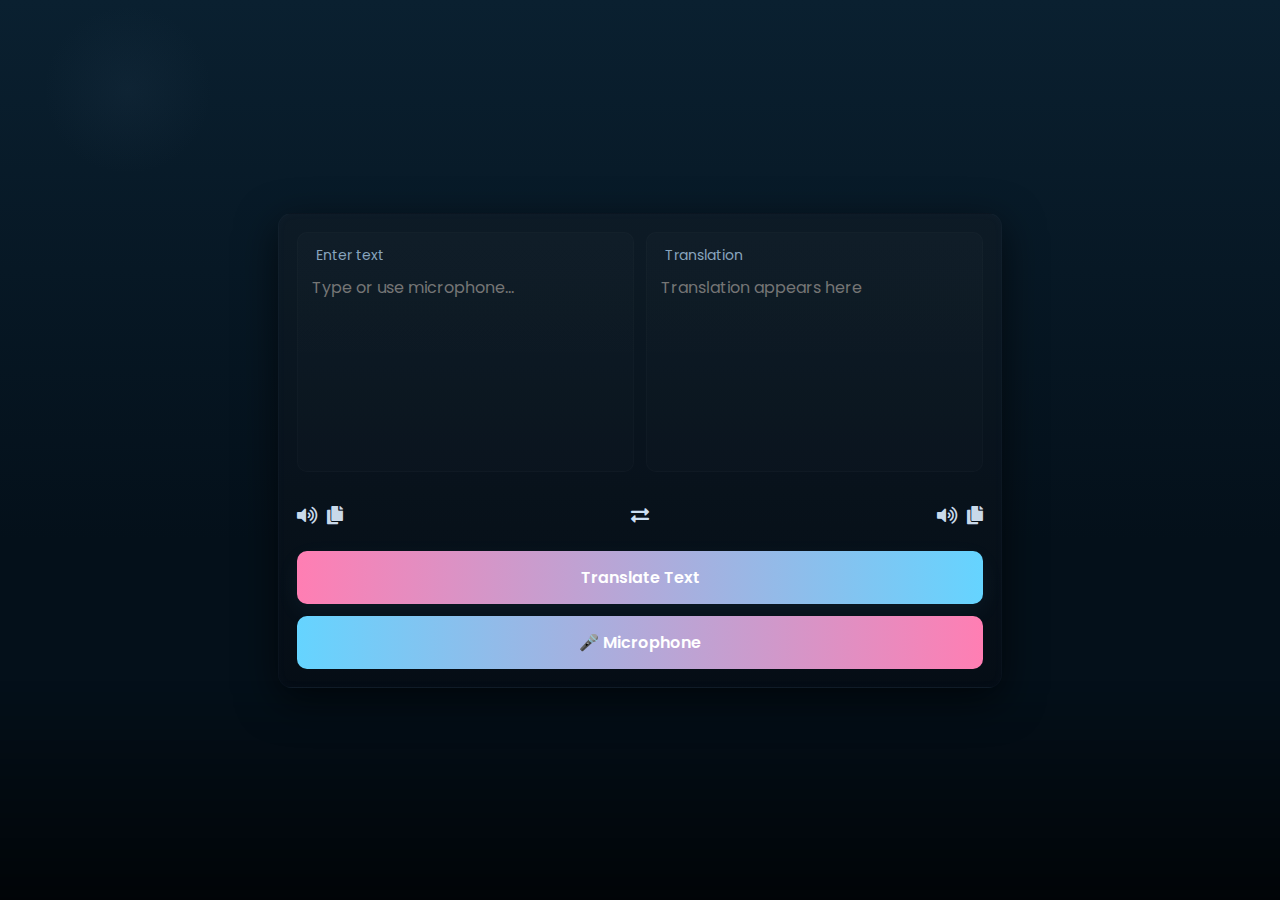
<file: indeex.html>
<!doctype html>
<html lang="en">
<head>
  <meta charset="utf-8" />
  <meta name="viewport" content="width=device-width,initial-scale=1" />
  <title>Elite Translator — APS</title>

  <!-- Fonts + icons -->
  <link href="https://fonts.googleapis.com/css2?family=Poppins:wght@400;500;600;700&display=swap" rel="stylesheet">
  <link rel="stylesheet" href="https://cdnjs.cloudflare.com/ajax/libs/font-awesome/5.15.3/css/all.min.css"/>

  <style>
    /* ---------- Visual theme (dark, glass, rounded) ---------- */
    :root{
      --bg:#071223;
      --panel: rgba(6,12,20,0.72);
      --glass: rgba(255,255,255,0.03);
      --accentA:#ff7eb3;
      --accentB:#65d4ff;
      --muted:#88a5be;
      --text:#e8f2fb;
      --success:#6ee7b7;
    }
    *{box-sizing:border-box;font-family:'Poppins',sans-serif;margin:0;padding:0}
    html,body{height:100%}
    body{
      min-height:100vh;
      display:flex;
      align-items:center;
      justify-content:center;
      background: radial-gradient(circle at 10% 10%, rgba(80,110,140,0.08), transparent 6%),
                  linear-gradient(180deg,#0a2030 0%, #04101a 60%);
      color:var(--text);
      padding:20px;
    }

    /* decorative mountain & stars background (subtle) */
    body::after{
      content:"";
      position:fixed;left:0;right:0;bottom:0;height:220px;
      background:linear-gradient(180deg, rgba(0,0,0,0), rgba(0,0,0,0.7));
      pointer-events:none;
    }

    /* stage card */
    .stage{width:100%;max-width:760px;padding:18px;border-radius:16px;}
    .panel{
      border-radius:14px;
      padding:18px;
      background:linear-gradient(180deg, rgba(16,28,38,0.7), rgba(6,12,20,0.68));
      border:1px solid rgba(150,200,255,0.03);
      box-shadow:0 12px 40px rgba(0,0,0,0.6), 0 0 10px rgba(80,140,200,0.03) inset;
    }

    /* top text areas row */
    .top-row{display:flex;gap:12px}
    .box{flex:1;border-radius:10px;padding:14px;background:linear-gradient(180deg, rgba(255,255,255,0.015), rgba(255,255,255,0.01));border:1px solid rgba(255,255,255,0.02);position:relative;min-height:200px}
    .label{position:absolute;left:18px;top:12px;color:var(--muted);font-size:14px;pointer-events:none}
    textarea{width:100%;height:100%;border:none;background:transparent;color:var(--text);font-size:16px;padding-top:28px;resize:none;outline:none}
    .output{color:#dbeefc}

    /* controls strip */
    .controls{display:flex;align-items:center;justify-content:space-between;padding-top:12px}
    .left-controls,.right-controls{display:flex;align-items:center;gap:12px}
    .ico{display:flex;gap:10px;align-items:center}
    .ico i{font-size:18px;color:#c9d9ea;cursor:pointer}
    .ico i:hover{color:var(--accentB)}
    select.lang{background:transparent;border:none;color:var(--text);padding:8px 10px;border-radius:8px;font-size:15px;appearance:none}
    .swap{cursor:pointer;color:#cbdff3;font-size:18px;padding:6px}

    /* buttons */
    .actions{margin-top:16px;display:flex;flex-direction:column;gap:12px}
    .btn{width:100%;padding:14px;border-radius:10px;border:none;font-weight:600;cursor:pointer;font-size:16px}
    .btn.primary{background:linear-gradient(90deg,var(--accentA),var(--accentB));color:#fff;box-shadow:0 8px 24px rgba(101,212,255,0.06)}
    .btn.secondary{background:linear-gradient(90deg,var(--accentB),var(--accentA));color:#fff}

    /* toast */
    .toast{position:fixed;left:50%;transform:translateX(-50%);bottom:24px;background:rgba(0,0,0,0.6);color:#fff;padding:10px 16px;border-radius:8px;border:1px solid rgba(255,255,255,0.04);display:none}

    /* small */
    .muted{color:var(--muted);font-size:13px}
    @media (max-width:720px){
      .top-row{flex-direction:column}
      .box{min-height:160px}
    }
  </style>
</head>
<body>
  <main class="stage">
    <section class="panel" aria-label="Translator panel">
      <div class="top-row">
        <div class="box">
          <div class="label">Enter text</div>
          <textarea class="input-area" placeholder="Type or use microphone..." rows="7" aria-label="Source text"></textarea>
        </div>
        <div class="box">
          <div class="label">Translation</div>
          <textarea class="output-area output" placeholder="Translation appears here" readonly rows="7" aria-label="Translated text"></textarea>
        </div>
      </div>

      <div class="controls" style="margin-top:12px">
        <div class="left-controls">
          <div class="ico">
            <i class="fas fa-volume-up speaker" data-side="src" title="Speak source"></i>
            <i class="fas fa-copy copy" data-side="src" title="Copy source"></i>
          </div>
          <select class="lang src-lang" aria-label="Source language"></select>
        </div>

        <div class="middle-controls" style="display:flex;align-items:center;gap:10px">
          <div class="swap" title="Swap languages"><i class="fas fa-exchange-alt"></i></div>
        </div>

        <div class="right-controls">
          <select class="lang tgt-lang" aria-label="Target language"></select>
          <div class="ico">
            <i class="fas fa-volume-up speaker" data-side="tgt" title="Speak translation"></i>
            <i class="fas fa-copy copy" data-side="tgt" title="Copy translation"></i>
          </div>
        </div>
      </div>

      <div class="actions">
        <button class="btn primary action-translate">Translate Text</button>
        <button class="btn secondary action-voice">🎤 Microphone</button>
      </div>
    </section>
  </main>

  <div class="toast" id="toast"></div>

  <script>
  /* ========== Elite Translator — Single-file JS ========== */
  (function(){
    'use strict';

    /* ---------- Elements ---------- */
    const srcInput = document.querySelector('.input-area');
    const tgtOutput = document.querySelector('.output-area');
    const srcSelect = document.querySelector('.src-lang');
    const tgtSelect = document.querySelector('.tgt-lang');
    const btnTranslate = document.querySelector('.action-translate');
    const btnVoice = document.querySelector('.action-voice');
    const swapBtn = document.querySelector('.swap');
    const speakers = Array.from(document.querySelectorAll('.speaker'));
    const copies = Array.from(document.querySelectorAll('.copy'));
    const toast = document.getElementById('toast');

    /* ---------- Toast util ---------- */
    function showToast(msg, time=2200){
      toast.textContent = msg;
      toast.style.display = 'block';
      setTimeout(()=> toast.style.display = 'none', time);
    }

    /* ---------- Full language map ---------- */
    const LANGUAGES = {
      "auto":"Auto-detect",
      "en-GB":"English","hi-IN":"Hindi","kn-IN":"Kannada","te-IN":"Telugu","ta-LK":"Tamil",
      "es-ES":"Spanish","fr-FR":"French","de-DE":"German","ru-RU":"Russian","ar-SA":"Arabic",
      "bn-IN":"Bengali","pa-IN":"Panjabi","pt-PT":"Portuguese","nl-NL":"Dutch","it-IT":"Italian",
      "ja-JP":"Japanese","ko-KR":"Korean","vi-VN":"Vietnamese","id-ID":"Indonesian","tr-TR":"Turkish",
      "sv-SE":"Swedish","pl-PL":"Polish","uk-UA":"Ukrainian","ro-RO":"Romanian","cs-CZ":"Czech",
      "el-GR":"Greek","he-IL":"Hebrew","mr-IN":"Marathi","gu-IN":"Gujarati","ml-IN":"Malayalam",
      "or-IN":"Odia","si-LK":"Sinhala","my-MM":"Burmese","ne-NP":"Nepali","ur-PK":"Urdu",
      "fa-IR":"Persian","th-TH":"Thai","tl-PH":"Tagalog","km-KM":"Khmer","la-VA":"Latin"
      // (trimmed list — add more codes if you want)
    };

    /* ---------- Fill language selects reliably ---------- */
    function populateLanguageSelects(){
      // clear
      srcSelect.innerHTML = '';
      tgtSelect.innerHTML = '';
      for(const [code, label] of Object.entries(LANGUAGES)){
        const o1 = document.createElement('option');
        o1.value = code; o1.textContent = label;
        const o2 = o1.cloneNode(true);
        srcSelect.appendChild(o1);
        tgtSelect.appendChild(o2);
      }
      // sensible defaults
      srcSelect.value = 'en-GB';
      tgtSelect.value = 'hi-IN';
    }

    // call after DOM present
    populateLanguageSelects();

    /* ---------- Robust fetch with timeout ---------- */
    async function fetchWithTimeout(resource, options = {}) {
      const { timeout = 8000 } = options;
      const controller = new AbortController();
      const id = setTimeout(() => controller.abort(), timeout);
      try {
        const res = await fetch(resource, {...options, signal: controller.signal});
        clearTimeout(id);
        return res;
      } catch (err) {
        clearTimeout(id);
        throw err;
      }
    }

    /* ---------- Translation logic: try MyMemory then LibreTranslate fallback ---------- */
    async function translateText(text, from, to){
      // use MyMemory GET first
      const urlMM = https://api.mymemory.translated.net/get?q=${encodeURIComponent(text)}&langpair=${from}|${to};
      try {
        const res = await fetchWithTimeout(urlMM, { timeout: 9000 });
        if(!res.ok) throw new Error('MyMemory HTTP ' + res.status);
        const data = await res.json();
        let out = data?.responseData?.translatedText || '';
        // prefer exact match id=0
        if(Array.isArray(data.matches)){
          for(const m of data.matches){ if(m && m.id === 0 && m.translation){ out = m.translation; break; } }
        }
        if(!out) throw new Error('Empty MyMemory response');
        console.log('MyMemory success');
        return out;
      } catch (err) {
        console.warn('MyMemory failed:', err);
        // fallback to LibreTranslate public instance (POST) — this may be rate-limited but often works
        try {
          const libreUrl = 'https://libretranslate.de/translate';
          const res2 = await fetchWithTimeout(libreUrl, {
            method: 'POST',
            headers: {'Content-Type':'application/json'},
            body: JSON.stringify({ q: text, source: (from === 'auto' ? 'auto' : from.split('-')[0]), target: to.split('-')[0], format: 'text' }),
            timeout: 9000
          });
          if(!res2.ok) throw new Error('Libre HTTP ' + res2.status);
          const j = await res2.json();
          if(j && (j.translatedText || j.translation)) {
            console.log('LibreTranslate success');
            return j.translatedText || j.translation;
          }
          throw new Error('Empty Libre response');
        } catch (err2) {
          console.error('Fallback translate failed:', err2);
          throw new Error('All translation providers failed');
        }
      }
    }

    /* ---------- UI glue: translate button ---------- */
    let lastRequest = null;
    btnTranslate.addEventListener('click', async ()=>{
      const text = srcInput.value.trim();
      if(!text) { showToast('Enter text to translate'); return; }
      const from = srcSelect.value || 'auto';
      const to = tgtSelect.value || 'en-GB';
      btnTranslate.disabled = true;
      btnTranslate.textContent = 'Translating...';
      try {
        const result = await translateText(text, from, to);
        tgtOutput.value = result;
        showToast('Translation ready');
      } catch (err) {
        tgtOutput.value = '';
        showToast('Translation failed — check console');
        console.error(err);
      } finally {
        btnTranslate.disabled = false;
        btnTranslate.textContent = 'Translate Text';
      }
    });

    /* ---------- Swap languages and fields ---------- */
    swapBtn.addEventListener('click', ()=>{
      const tmpText = srcInput.value;
      srcInput.value = tgtOutput.value;
      tgtOutput.value = tmpText;
      const s = srcSelect.value;
      srcSelect.value = tgtSelect.value;
      tgtSelect.value = s;
      showToast('Swapped');
    });

    /* ---------- Copy icons ---------- */
    copies.forEach(btn=>{
      btn.addEventListener('click', async (e)=>{
        const side = e.currentTarget.dataset.side;
        const text = (side === 'src') ? srcInput.value : tgtOutput.value;
        if(!text) { showToast('Nothing to copy'); return; }
        try {
          await navigator.clipboard.writeText(text);
          showToast('Copied');
        } catch(err){
          console.error('Copy failed', err);
          showToast('Copy failed');
        }
      });
    });

    /* ---------- TTS (speakers) ---------- */
    speakers.forEach(btn=>{
      btn.addEventListener('click', ()=>{
        const side = btn.dataset.side;
        const text = (side === 'src') ? srcInput.value : tgtOutput.value;
        if(!text) { showToast('Nothing to speak'); return; }
        const utter = new SpeechSynthesisUtterance(text);
        try {
          // map selected code to speech language; prefer the select corresponding
          utter.lang = (side === 'src') ? srcSelect.value : tgtSelect.value;
          speechSynthesis.cancel();
          speechSynthesis.speak(utter);
          showToast('Speaking');
        } catch(e){
          console.error('TTS failed', e);
          showToast('TTS failed');
        }
      });
    });

    /* ---------- Speech-to-Text (microphone) ---------- */
    function hasSpeechSupport(){
      return ('SpeechRecognition' in window) || ('webkitSpeechRecognition' in window);
    }

    if(hasSpeechSupport()){
      const Recog = window.SpeechRecognition || window.webkitSpeechRecognition;
      let recog = null;
      let listening = false;
      try {
        recog = new Recog();
        recog.interimResults = true;
        recog.continuous = false;
        recog.onresult = (evt) => {
          const transcript = Array.from(evt.results).map(r=>r[0].transcript).join('');
          srcInput.value = transcript;
        };
        recog.onend = ()=> {
          listening = false;
          btnVoice.textContent = '🎤 Microphone';
        };
        recog.onerror = (e) => {
          console.warn('Recognition error', e);
          listening = false;
          btnVoice.textContent = '🎤 Microphone';
        };
      } catch(e) {
        console.warn('Speech recognition construction failed', e);
      }

      btnVoice.addEventListener('click', ()=>{
        if(!recog) { showToast('Speech recognition not available'); return; }
        if(!listening){
          try {
            recog.lang = srcSelect.value || 'en-GB';
            srcInput.value = ''; // optional: clear previous results
            recog.start();
            listening = true;
            btnVoice.textContent = '🎙 Listening...';
            showToast('Listening');
          } catch(e){
            console.error('Start failed', e);
            showToast('Cannot start mic');
          }
        } else {
          try { recog.stop(); } catch(e){ /* ignore */ }
        }
      });

      // keep recog language in sync if user changes select
      srcSelect.addEventListener('change', ()=> { if(recog) recog.lang = srcSelect.value; });
    } else {
      // hide mic button if unsupported (or keep but notify)
      btnVoice.style.display = 'none';
      console.warn('Speech recognition unavailable. Use Chrome/Edge on localhost/https for mic.');
    }

    /* ---------- keyboard shortcut: Ctrl/Cmd + Enter to translate ---------- */
    srcInput.addEventListener('keydown', (e)=>{
      if((e.ctrlKey || e.metaKey) && e.key === 'Enter') {
        btnTranslate.click();
      }
    });

    /* ---------- small UX ---------- */
    srcInput.addEventListener('input', () => { if(!srcInput.value.trim()) tgtOutput.value = ''; });

    /* ---------- debug ready message ---------- */
    console.log('Elite Translator initialized — languages loaded:', Object.keys(LANGUAGES).length);
  })();
  </script>
</body>
</html>
</file>
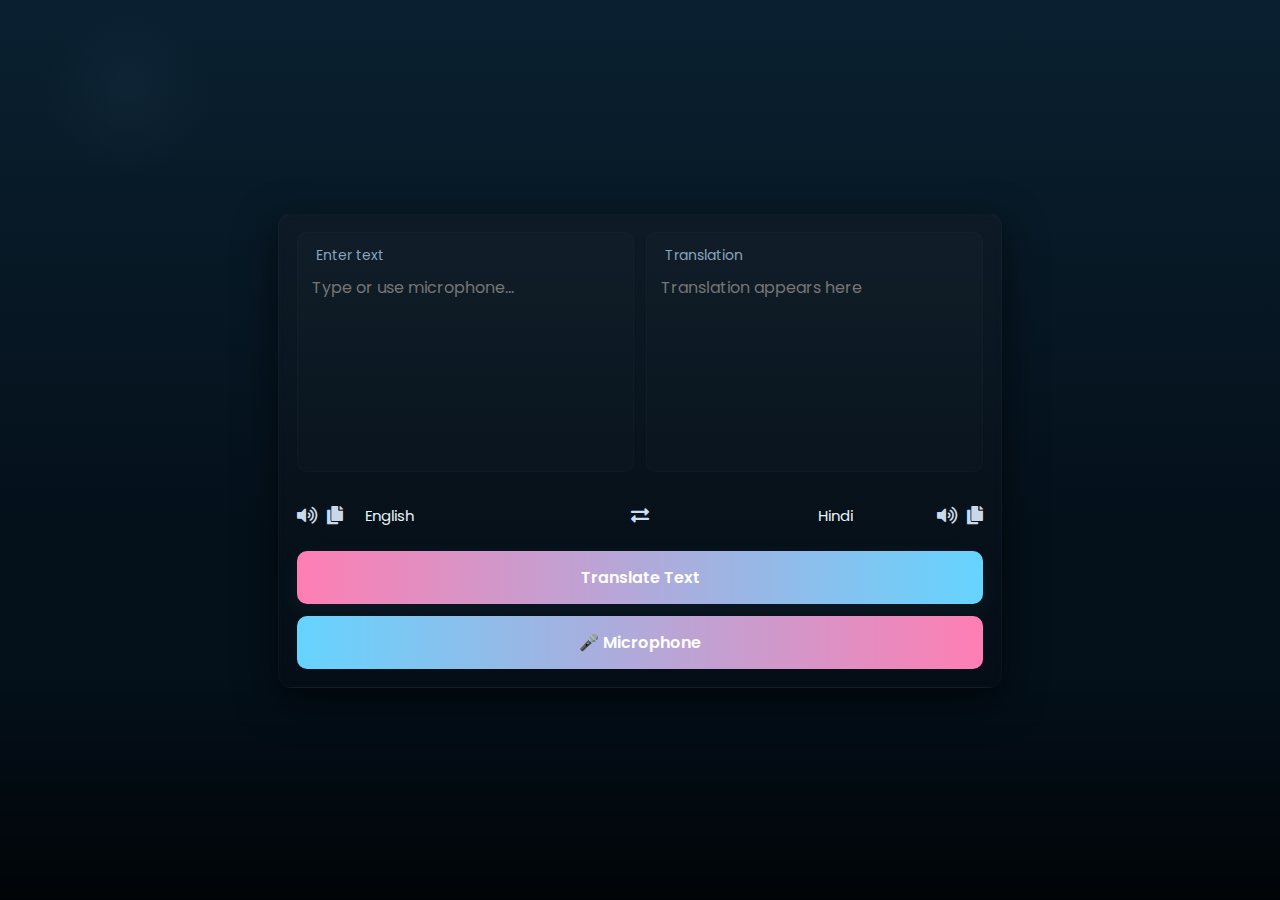
<file: translator1.html>
<!doctype html>
<html lang="en">
<head>
  <meta charset="utf-8" />
  <meta name="viewport" content="width=device-width,initial-scale=1" />
  <title>Elite Translator — APS</title>

  <!-- Fonts + icons -->
  <link href="https://fonts.googleapis.com/css2?family=Poppins:wght@400;500;600;700&display=swap" rel="stylesheet">
  <link rel="stylesheet" href="https://cdnjs.cloudflare.com/ajax/libs/font-awesome/5.15.3/css/all.min.css"/>

  <style>
    /* ---------- Visual theme (dark, glass, rounded) ---------- */
    :root{
      --bg:#071223;
      --panel: rgba(6,12,20,0.72);
      --glass: rgba(255,255,255,0.03);
      --accentA:#ff7eb3;
      --accentB:#65d4ff;
      --muted:#88a5be;
      --text:#e8f2fb;
      --success:#6ee7b7;
    }
    *{box-sizing:border-box;font-family:'Poppins',sans-serif;margin:0;padding:0}
    html,body{height:100%}
    body{
      min-height:100vh;
      display:flex;
      align-items:center;
      justify-content:center;
      background: radial-gradient(circle at 10% 10%, rgba(80,110,140,0.08), transparent 6%),
                  linear-gradient(180deg,#0a2030 0%, #04101a 60%);
      color:var(--text);
      padding:20px;
    }

    /* decorative mountain & stars background (subtle) */
    body::after{
      content:"";
      position:fixed;left:0;right:0;bottom:0;height:220px;
      background:linear-gradient(180deg, rgba(0,0,0,0), rgba(0,0,0,0.7));
      pointer-events:none;
    }

    /* stage card */
    .stage{width:100%;max-width:760px;padding:18px;border-radius:16px;}
    .panel{
      border-radius:14px;
      padding:18px;
      background:linear-gradient(180deg, rgba(16,28,38,0.7), rgba(6,12,20,0.68));
      border:1px solid rgba(150,200,255,0.03);
      box-shadow:0 12px 40px rgba(0,0,0,0.6), 0 0 10px rgba(80,140,200,0.03) inset;
    }

    /* top text areas row */
    .top-row{display:flex;gap:12px}
    .box{flex:1;border-radius:10px;padding:14px;background:linear-gradient(180deg, rgba(255,255,255,0.015), rgba(255,255,255,0.01));border:1px solid rgba(255,255,255,0.02);position:relative;min-height:200px}
    .label{position:absolute;left:18px;top:12px;color:var(--muted);font-size:14px;pointer-events:none}
    textarea{width:100%;height:100%;border:none;background:transparent;color:var(--text);font-size:16px;padding-top:28px;resize:none;outline:none}
    .output{color:#dbeefc}

    /* controls strip */
    .controls{display:flex;align-items:center;justify-content:space-between;padding-top:12px}
    .left-controls,.right-controls{display:flex;align-items:center;gap:12px}
    .ico{display:flex;gap:10px;align-items:center}
    .ico i{font-size:18px;color:#c9d9ea;cursor:pointer}
    .ico i:hover{color:var(--accentB)}
    select.lang{background:transparent;border:none;color:var(--text);padding:8px 10px;border-radius:8px;font-size:15px;appearance:none}
    .swap{cursor:pointer;color:#cbdff3;font-size:18px;padding:6px}

    /* buttons */
    .actions{margin-top:16px;display:flex;flex-direction:column;gap:12px}
    .btn{width:100%;padding:14px;border-radius:10px;border:none;font-weight:600;cursor:pointer;font-size:16px}
    .btn.primary{background:linear-gradient(90deg,var(--accentA),var(--accentB));color:#fff;box-shadow:0 8px 24px rgba(101,212,255,0.06)}
    .btn.secondary{background:linear-gradient(90deg,var(--accentB),var(--accentA));color:#fff}

    /* toast */
    .toast{position:fixed;left:50%;transform:translateX(-50%);bottom:24px;background:rgba(0,0,0,0.6);color:#fff;padding:10px 16px;border-radius:8px;border:1px solid rgba(255,255,255,0.04);display:none}

    /* small */
    .muted{color:var(--muted);font-size:13px}
    @media (max-width:720px){
      .top-row{flex-direction:column}
      .box{min-height:160px}
    }
  </style>
</head>
<body>
  <main class="stage">
    <section class="panel" aria-label="Translator panel">
      <div class="top-row">
        <div class="box">
          <div class="label">Enter text</div>
          <textarea class="input-area" placeholder="Type or use microphone..." rows="7" aria-label="Source text"></textarea>
        </div>
        <div class="box">
          <div class="label">Translation</div>
          <textarea class="output-area output" placeholder="Translation appears here" readonly rows="7" aria-label="Translated text"></textarea>
        </div>
      </div>

      <div class="controls" style="margin-top:12px">
        <div class="left-controls">
          <div class="ico">
            <i class="fas fa-volume-up speaker" data-side="src" title="Speak source"></i>
            <i class="fas fa-copy copy" data-side="src" title="Copy source"></i>
          </div>
          <select class="lang src-lang" aria-label="Source language"></select>
        </div>

        <div class="middle-controls" style="display:flex;align-items:center;gap:10px">
          <div class="swap" title="Swap languages"><i class="fas fa-exchange-alt"></i></div>
        </div>

        <div class="right-controls">
          <select class="lang tgt-lang" aria-label="Target language"></select>
          <div class="ico">
            <i class="fas fa-volume-up speaker" data-side="tgt" title="Speak translation"></i>
            <i class="fas fa-copy copy" data-side="tgt" title="Copy translation"></i>
          </div>
        </div>
      </div>

      <div class="actions">
        <button class="btn primary action-translate">Translate Text</button>
        <button class="btn secondary action-voice">🎤 Microphone</button>
      </div>
    </section>
  </main>

  <div class="toast" id="toast"></div>

  <script>
  /* ========== Elite Translator — Single-file JS ========== */
  (function(){
    'use strict';

    /* ---------- Elements ---------- */
    const srcInput = document.querySelector('.input-area');
    const tgtOutput = document.querySelector('.output-area');
    const srcSelect = document.querySelector('.src-lang');
    const tgtSelect = document.querySelector('.tgt-lang');
    const btnTranslate = document.querySelector('.action-translate');
    const btnVoice = document.querySelector('.action-voice');
    const swapBtn = document.querySelector('.swap');
    const speakers = Array.from(document.querySelectorAll('.speaker'));
    const copies = Array.from(document.querySelectorAll('.copy'));
    const toast = document.getElementById('toast');

    /* ---------- Toast util ---------- */
    function showToast(msg, time=2200){
      toast.textContent = msg;
      toast.style.display = 'block';
      setTimeout(()=> toast.style.display = 'none', time);
    }

    /* ---------- Full language map ---------- */
    const LANGUAGES = {
      "auto":"Auto-detect",
      "en-GB":"English","hi-IN":"Hindi","kn-IN":"Kannada","te-IN":"Telugu","ta-LK":"Tamil",
      "es-ES":"Spanish","fr-FR":"French","de-DE":"German","ru-RU":"Russian","ar-SA":"Arabic",
      "bn-IN":"Bengali","pa-IN":"Panjabi","pt-PT":"Portuguese","nl-NL":"Dutch","it-IT":"Italian",
      "ja-JP":"Japanese","ko-KR":"Korean","vi-VN":"Vietnamese","id-ID":"Indonesian","tr-TR":"Turkish",
      "sv-SE":"Swedish","pl-PL":"Polish","uk-UA":"Ukrainian","ro-RO":"Romanian","cs-CZ":"Czech",
      "el-GR":"Greek","he-IL":"Hebrew","mr-IN":"Marathi","gu-IN":"Gujarati","ml-IN":"Malayalam",
      "or-IN":"Odia","si-LK":"Sinhala","my-MM":"Burmese","ne-NP":"Nepali","ur-PK":"Urdu",
      "fa-IR":"Persian","th-TH":"Thai","tl-PH":"Tagalog","km-KM":"Khmer","la-VA":"Latin"
      // (trimmed list — add more codes if you want)
    };

    /* ---------- Fill language selects reliably ---------- */
    function populateLanguageSelects(){
      // clear
      srcSelect.innerHTML = '';
      tgtSelect.innerHTML = '';
      for(const [code, label] of Object.entries(LANGUAGES)){
        const o1 = document.createElement('option');
        o1.value = code; o1.textContent = label;
        const o2 = o1.cloneNode(true);
        srcSelect.appendChild(o1);
        tgtSelect.appendChild(o2);
      }
      // sensible defaults
      srcSelect.value = 'en-GB';
      tgtSelect.value = 'hi-IN';
    }

    // call after DOM present
    populateLanguageSelects();

    /* ---------- Robust fetch with timeout ---------- */
    async function fetchWithTimeout(resource, options = {}) {
      const { timeout = 8000 } = options;
      const controller = new AbortController();
      const id = setTimeout(() => controller.abort(), timeout);
      try {
        const res = await fetch(resource, {...options, signal: controller.signal});
        clearTimeout(id);
        return res;
      } catch (err) {
        clearTimeout(id);
        throw err;
      }
    }

    /* ---------- Translation logic: try MyMemory then LibreTranslate fallback ---------- */
    async function translateText(text, from, to){
      // use MyMemory GET first
      const urlMM = `https://api.mymemory.translated.net/get?q=${encodeURIComponent(text)}&langpair=${from}|${to}`;
      try {
        const res = await fetchWithTimeout(urlMM, { timeout: 9000 });
        if(!res.ok) throw new Error('MyMemory HTTP ' + res.status);
        const data = await res.json();
        let out = data?.responseData?.translatedText || '';
        // prefer exact match id=0
        if(Array.isArray(data.matches)){
          for(const m of data.matches){ if(m && m.id === 0 && m.translation){ out = m.translation; break; } }
        }
        if(!out) throw new Error('Empty MyMemory response');
        console.log('MyMemory success');
        return out;
      } catch (err) {
        console.warn('MyMemory failed:', err);
        // fallback to LibreTranslate public instance (POST) — this may be rate-limited but often works
        try {
          const libreUrl = 'https://libretranslate.de/translate';
          const res2 = await fetchWithTimeout(libreUrl, {
            method: 'POST',
            headers: {'Content-Type':'application/json'},
            body: JSON.stringify({ q: text, source: (from === 'auto' ? 'auto' : from.split('-')[0]), target: to.split('-')[0], format: 'text' }),
            timeout: 9000
          });
          if(!res2.ok) throw new Error('Libre HTTP ' + res2.status);
          const j = await res2.json();
          if(j && (j.translatedText || j.translation)) {
            console.log('LibreTranslate success');
            return j.translatedText || j.translation;
          }
          throw new Error('Empty Libre response');
        } catch (err2) {
          console.error('Fallback translate failed:', err2);
          throw new Error('All translation providers failed');
        }
      }
    }

    /* ---------- UI glue: translate button ---------- */
    let lastRequest = null;
    btnTranslate.addEventListener('click', async ()=>{
      const text = srcInput.value.trim();
      if(!text) { showToast('Enter text to translate'); return; }
      const from = srcSelect.value || 'auto';
      const to = tgtSelect.value || 'en-GB';
      btnTranslate.disabled = true;
      btnTranslate.textContent = 'Translating...';
      try {
        const result = await translateText(text, from, to);
        tgtOutput.value = result;
        showToast('Translation ready');
      } catch (err) {
        tgtOutput.value = '';
        showToast('Translation failed — check console');
        console.error(err);
      } finally {
        btnTranslate.disabled = false;
        btnTranslate.textContent = 'Translate Text';
      }
    });

    /* ---------- Swap languages and fields ---------- */
    swapBtn.addEventListener('click', ()=>{
      const tmpText = srcInput.value;
      srcInput.value = tgtOutput.value;
      tgtOutput.value = tmpText;
      const s = srcSelect.value;
      srcSelect.value = tgtSelect.value;
      tgtSelect.value = s;
      showToast('Swapped');
    });

    /* ---------- Copy icons ---------- */
    copies.forEach(btn=>{
      btn.addEventListener('click', async (e)=>{
        const side = e.currentTarget.dataset.side;
        const text = (side === 'src') ? srcInput.value : tgtOutput.value;
        if(!text) { showToast('Nothing to copy'); return; }
        try {
          await navigator.clipboard.writeText(text);
          showToast('Copied');
        } catch(err){
          console.error('Copy failed', err);
          showToast('Copy failed');
        }
      });
    });

    /* ---------- TTS (speakers) ---------- */
    speakers.forEach(btn=>{
      btn.addEventListener('click', ()=>{
        const side = btn.dataset.side;
        const text = (side === 'src') ? srcInput.value : tgtOutput.value;
        if(!text) { showToast('Nothing to speak'); return; }
        const utter = new SpeechSynthesisUtterance(text);
        try {
          // map selected code to speech language; prefer the select corresponding
          utter.lang = (side === 'src') ? srcSelect.value : tgtSelect.value;
          speechSynthesis.cancel();
          speechSynthesis.speak(utter);
          showToast('Speaking');
        } catch(e){
          console.error('TTS failed', e);
          showToast('TTS failed');
        }
      });
    });

    /* ---------- Speech-to-Text (microphone) ---------- */
    function hasSpeechSupport(){
      return ('SpeechRecognition' in window) || ('webkitSpeechRecognition' in window);
    }

    if(hasSpeechSupport()){
      const Recog = window.SpeechRecognition || window.webkitSpeechRecognition;
      let recog = null;
      let listening = false;
      try {
        recog = new Recog();
        recog.interimResults = true;
        recog.continuous = false;
        recog.onresult = (evt) => {
          const transcript = Array.from(evt.results).map(r=>r[0].transcript).join('');
          srcInput.value = transcript;
        };
        recog.onend = ()=> {
          listening = false;
          btnVoice.textContent = '🎤 Microphone';
        };
        recog.onerror = (e) => {
          console.warn('Recognition error', e);
          listening = false;
          btnVoice.textContent = '🎤 Microphone';
        };
      } catch(e) {
        console.warn('Speech recognition construction failed', e);
      }

      btnVoice.addEventListener('click', ()=>{
        if(!recog) { showToast('Speech recognition not available'); return; }
        if(!listening){
          try {
            recog.lang = srcSelect.value || 'en-GB';
            srcInput.value = ''; // optional: clear previous results
            recog.start();
            listening = true;
            btnVoice.textContent = '🎙 Listening...';
            showToast('Listening');
          } catch(e){
            console.error('Start failed', e);
            showToast('Cannot start mic');
          }
        } else {
          try { recog.stop(); } catch(e){ /* ignore */ }
        }
      });

      // keep recog language in sync if user changes select
      srcSelect.addEventListener('change', ()=> { if(recog) recog.lang = srcSelect.value; });
    } else {
      // hide mic button if unsupported (or keep but notify)
      btnVoice.style.display = 'none';
      console.warn('Speech recognition unavailable. Use Chrome/Edge on localhost/https for mic.');
    }

    /* ---------- keyboard shortcut: Ctrl/Cmd + Enter to translate ---------- */
    srcInput.addEventListener('keydown', (e)=>{
      if((e.ctrlKey || e.metaKey) && e.key === 'Enter') {
        btnTranslate.click();
      }
    });

    /* ---------- small UX ---------- */
    srcInput.addEventListener('input', () => { if(!srcInput.value.trim()) tgtOutput.value = ''; });

    /* ---------- debug ready message ---------- */
    console.log('Elite Translator initialized — languages loaded:', Object.keys(LANGUAGES).length);
  })();
  </script>
</body>
</html>
</file>
